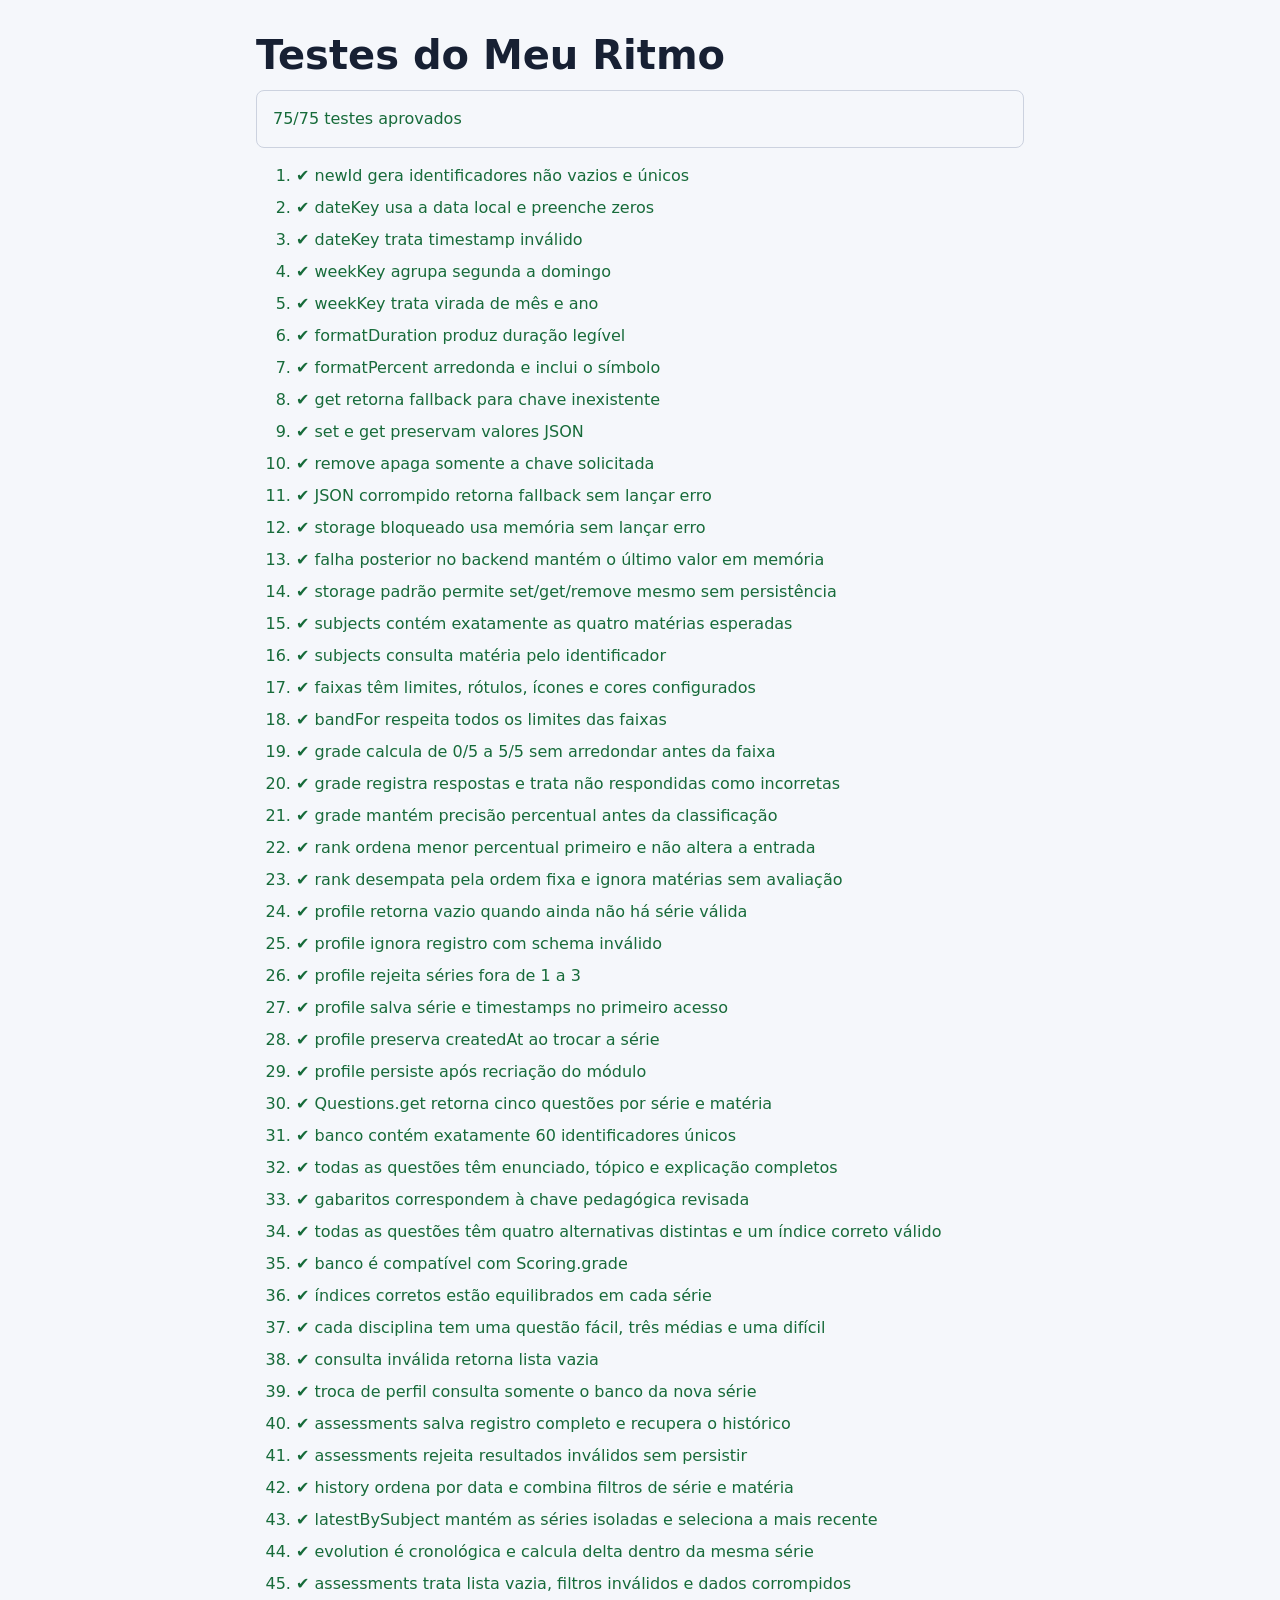
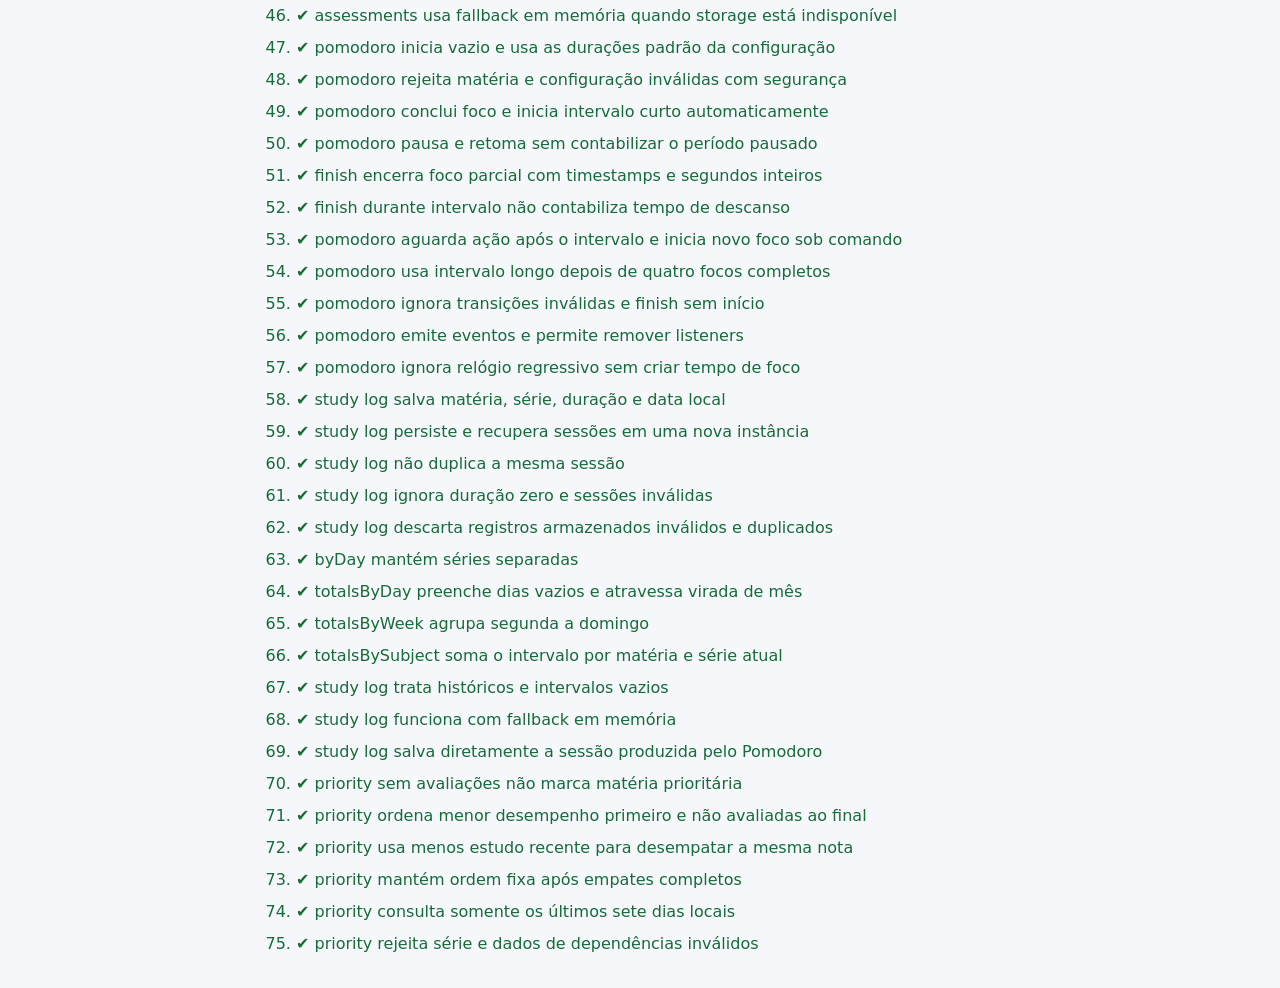
<file: tests/runner.html>
<!doctype html>
<html lang="pt-BR">
  <head>
    <meta charset="utf-8">
    <meta name="viewport" content="width=device-width, initial-scale=1">
    <title>Testes | Meu Ritmo</title>
    <link rel="stylesheet" href="../css/base.css">
    <style>
      body { max-width: 50rem; margin: 2rem auto; padding: 0 1rem; font-family: system-ui, sans-serif; }
      #summary { padding: 1rem; border: 1px solid #ccd2df; border-radius: 0.5rem; }
      .pass { color: #176b3a; }
      .fail { color: #a11919; }
      li { margin-block: 0.5rem; }
      pre { overflow-wrap: anywhere; white-space: pre-wrap; }
    </style>
  </head>
  <body>
    <h1>Testes do Meu Ritmo</h1>
    <p id="summary" aria-live="polite">Aguardando execução…</p>
    <ol id="results"></ol>

    <script src="assert.js"></script>
    <script src="../js/core/config.js"></script>
    <script src="../js/core/utils.js"></script>
    <script src="../js/core/storage.js"></script>
    <script src="../js/data/subjects.js"></script>
    <script src="../js/data/questions-1ano.js"></script>
    <script src="../js/data/questions-2ano.js"></script>
    <script src="../js/data/questions-3ano.js"></script>
    <script src="../js/domain/scoring.js"></script>
    <script src="../js/domain/profile.js"></script>
    <script src="../js/domain/assessments.js"></script>
    <script src="../js/domain/pomodoro.js"></script>
    <script src="../js/domain/study-log.js"></script>
    <script src="../js/domain/priority.js"></script>
    <script src="utils.test.js"></script>
    <script src="storage.test.js"></script>
    <script src="subjects-and-bands.test.js"></script>
    <script src="scoring.test.js"></script>
    <script src="profile.test.js"></script>
    <script src="questions.test.js"></script>
    <script src="assessments.test.js"></script>
    <script src="pomodoro.test.js"></script>
    <script src="study-log.test.js"></script>
    <script src="priority.test.js"></script>
    <script>window.TestRunner.run();</script>
  </body>
</html>
</file>
<file: css/base.css>
:root {
  color-scheme: light;
  --color-background: #f5f7fb;
  --color-surface: #ffffff;
  --color-text: #172033;
  --color-text-muted: #556078;
  --color-primary: #4056b4;
  --color-primary-dark: #2d3f91;
  --color-border: #dce1ec;
  --color-focus: #f59e0b;
  --band-verde: #16794a;
  --band-amarelo: #946200;
  --band-laranja: #b54708;
  --band-vermelho: #b42318;
  --shadow-card: 0 0.5rem 1.5rem rgb(23 32 51 / 8%);
  --radius-small: 0.5rem;
  --radius-medium: 1rem;
  --space-1: 0.25rem;
  --space-2: 0.5rem;
  --space-3: 0.75rem;
  --space-4: 1rem;
  --space-5: 1.5rem;
  --space-6: 2rem;
  --content-width: 70rem;
  font-family: system-ui, -apple-system, BlinkMacSystemFont, "Segoe UI", sans-serif;
  line-height: 1.5;
}

*,
*::before,
*::after {
  box-sizing: border-box;
}

html {
  min-width: 20rem;
  background: var(--color-background);
}

body {
  min-height: 100vh;
  margin: 0;
  color: var(--color-text);
  background: var(--color-background);
}

h1,
h2,
p {
  margin-block-start: 0;
}

h1 {
  margin-block-end: var(--space-3);
  font-size: clamp(1.75rem, 7vw, 2.5rem);
  line-height: 1.15;
}

a {
  color: var(--color-primary-dark);
}

a:hover {
  color: var(--color-primary);
}

:focus-visible {
  outline: 0.2rem solid var(--color-focus);
  outline-offset: 0.2rem;
}

.skip-link {
  position: fixed;
  z-index: 10;
  top: var(--space-2);
  left: var(--space-2);
  padding: var(--space-2) var(--space-3);
  border-radius: var(--radius-small);
  background: var(--color-text);
  color: var(--color-surface);
  transform: translateY(-200%);
}

.skip-link:focus {
  color: var(--color-surface);
  transform: translateY(0);
}
</file>
